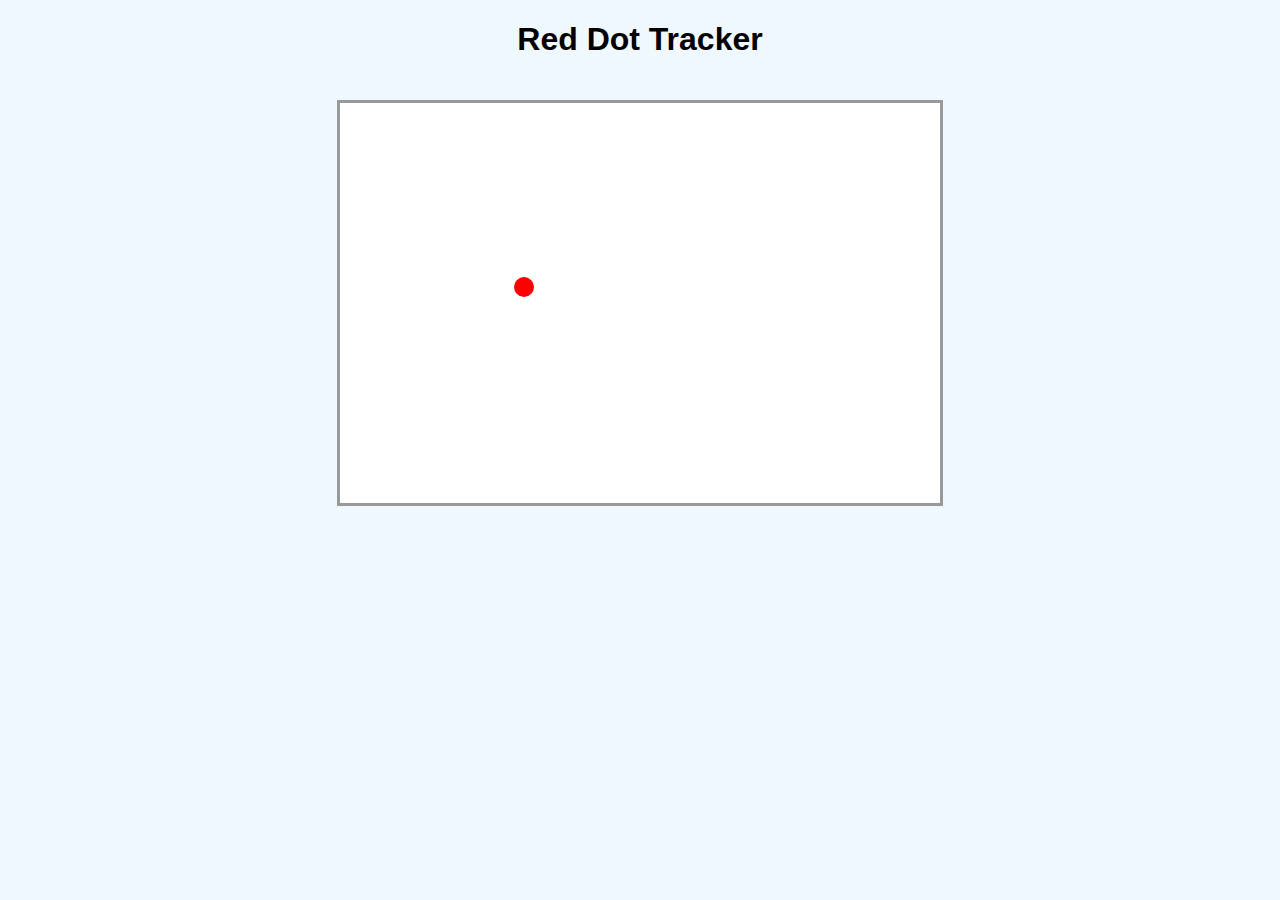
<file: index.html>
<!DOCTYPE html>
<html lang="en">
<head>
  <meta charset="UTF-8" />
  <meta name="viewport" content="width=device-width, initial-scale=1.0" />
  <title>SeeBuddy - Red Dot Tracker</title>
  <link rel="stylesheet" href="style.css" />
</head>
<body>
  <h1>Red Dot Tracker</h1>
  <canvas id="gameCanvas" width="600" height="400"></canvas>
  <script src="script.js"></script>
</body>
</html>
</file>
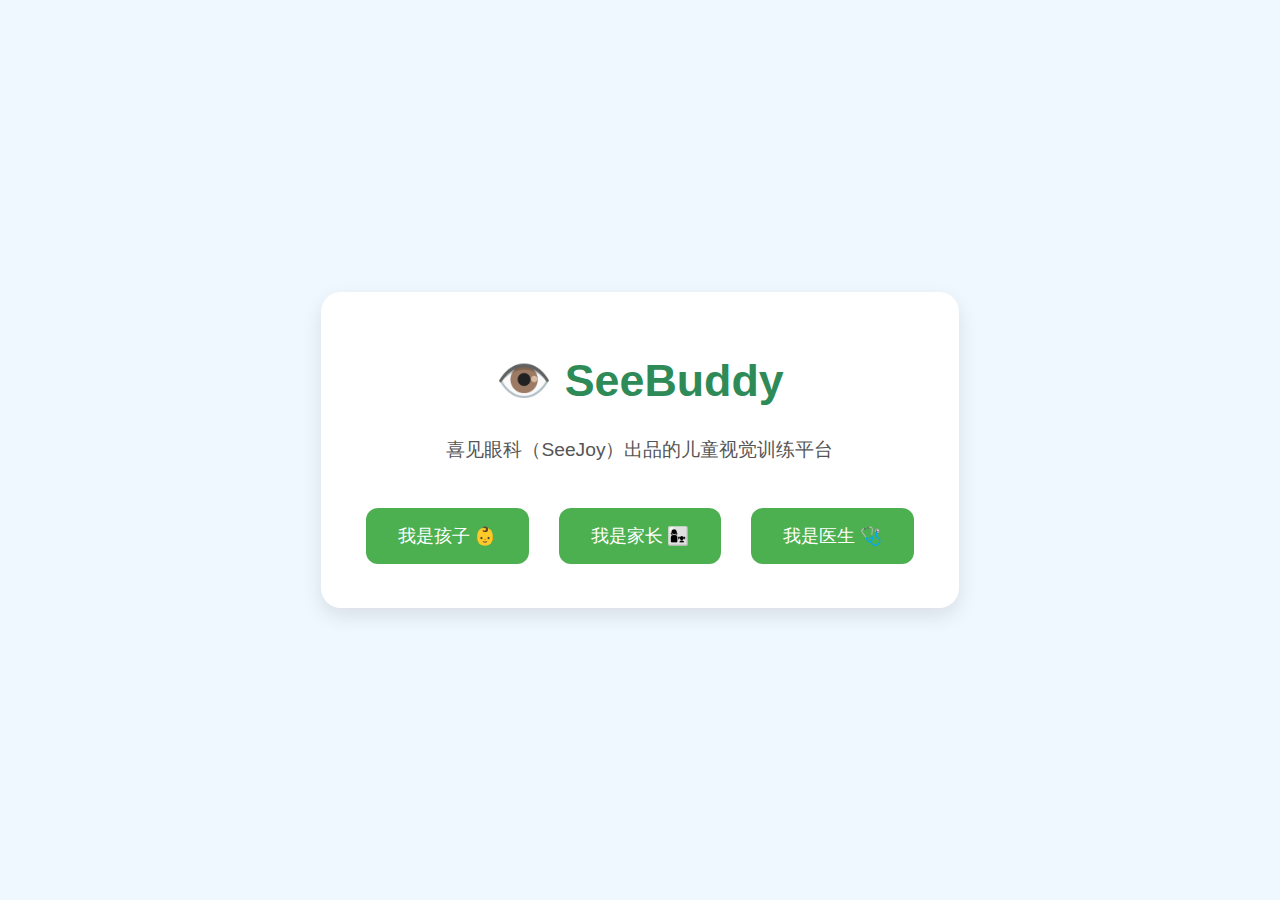
<file: public/index.html>
<!DOCTYPE html>
<html lang="zh">
<head>
  <meta charset="UTF-8" />
  <meta name="viewport" content="width=device-width, initial-scale=1.0"/>
  <title>SeeBuddy | 喜见眼科出品</title>
  <link rel="stylesheet" href="style.css" />
</head>
<body>
  <div class="container">
    <h1 class="title">👁️ SeeBuddy</h1>
    <p class="subtitle">喜见眼科（SeeJoy）出品的儿童视觉训练平台</p>

    <div class="role-buttons">
      <a href="kids.html" class="btn">我是孩子 👶</a>
      <a href="parent.html" class="btn">我是家长 👩‍👧</a>
      <a href="doctor.html" class="btn">我是医生 🩺</a>
    </div>
  </div>
</body>
</html>
</file>
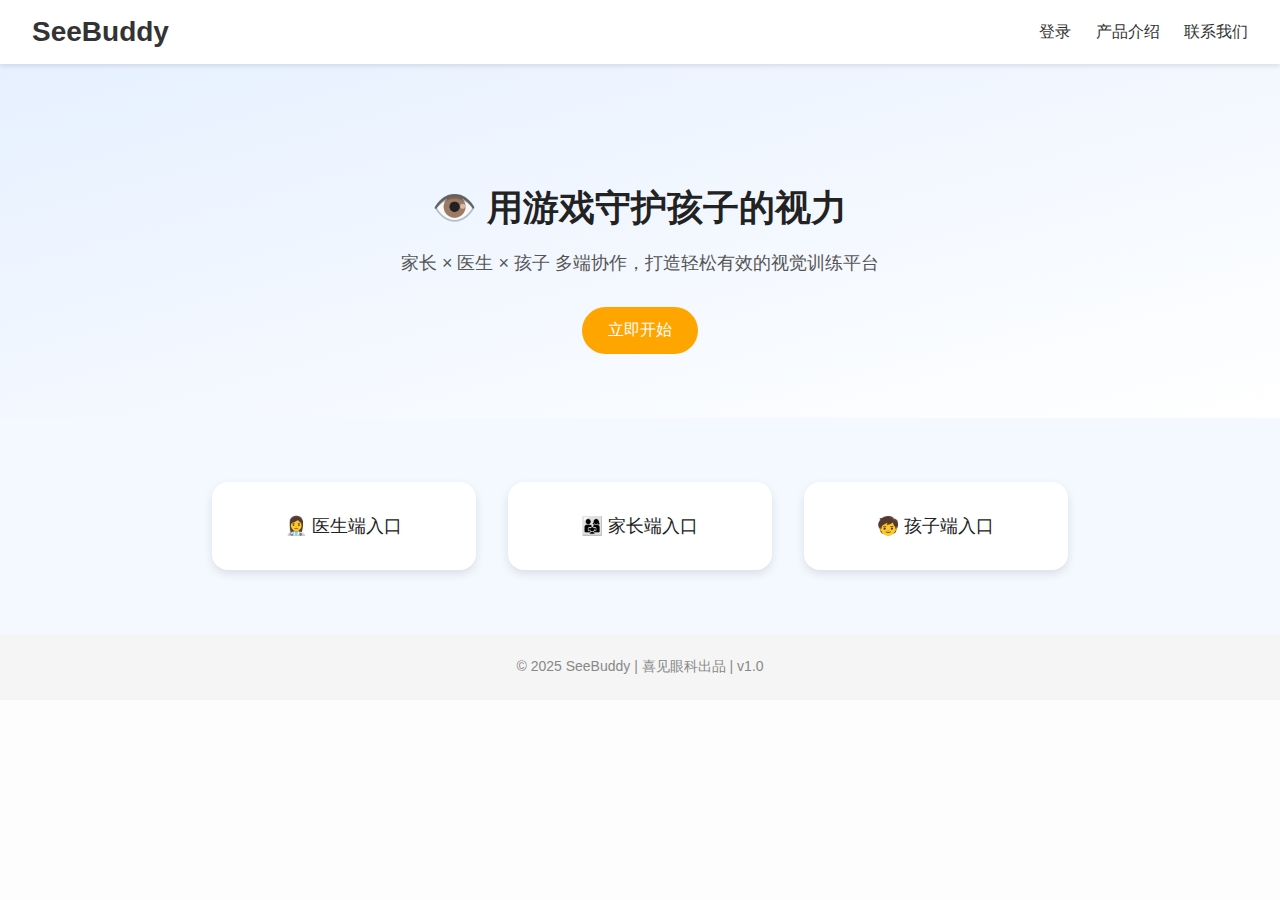
<file: public/landing/index.html>
<!DOCTYPE html>
<html lang="zh">
<head>
  <meta charset="UTF-8" />
  <meta name="viewport" content="width=device-width, initial-scale=1.0" />
  <title>SeeBuddy | 喜见眼科</title>
  <link rel="stylesheet" href="style.css" />
</head>
<body>
  <header class="navbar">
    <div class="logo">SeeBuddy</div>
    <nav class="nav-links">
      <a href="#login">登录</a>
      <a href="#intro">产品介绍</a>
      <a href="#contact">联系我们</a>
    </nav>
  </header>

  <section class="hero">
    <h1>👁️ 用游戏守护孩子的视力</h1>
    <p>家长 × 医生 × 孩子 多端协作，打造轻松有效的视觉训练平台</p>
    <a href="#roles" class="cta-button">立即开始</a>
  </section>

  <section id="roles" class="role-section">
    <div class="role-card">👩‍⚕️ 医生端入口</div>
    <div class="role-card">👨‍👩‍👧 家长端入口</div>
    <div class="role-card">🧒 孩子端入口</div>
  </section>

  <footer class="footer">
    © 2025 SeeBuddy | 喜见眼科出品 | v1.0
  </footer>

  <script src="script.js"></script>
</body>
</html>
</file>
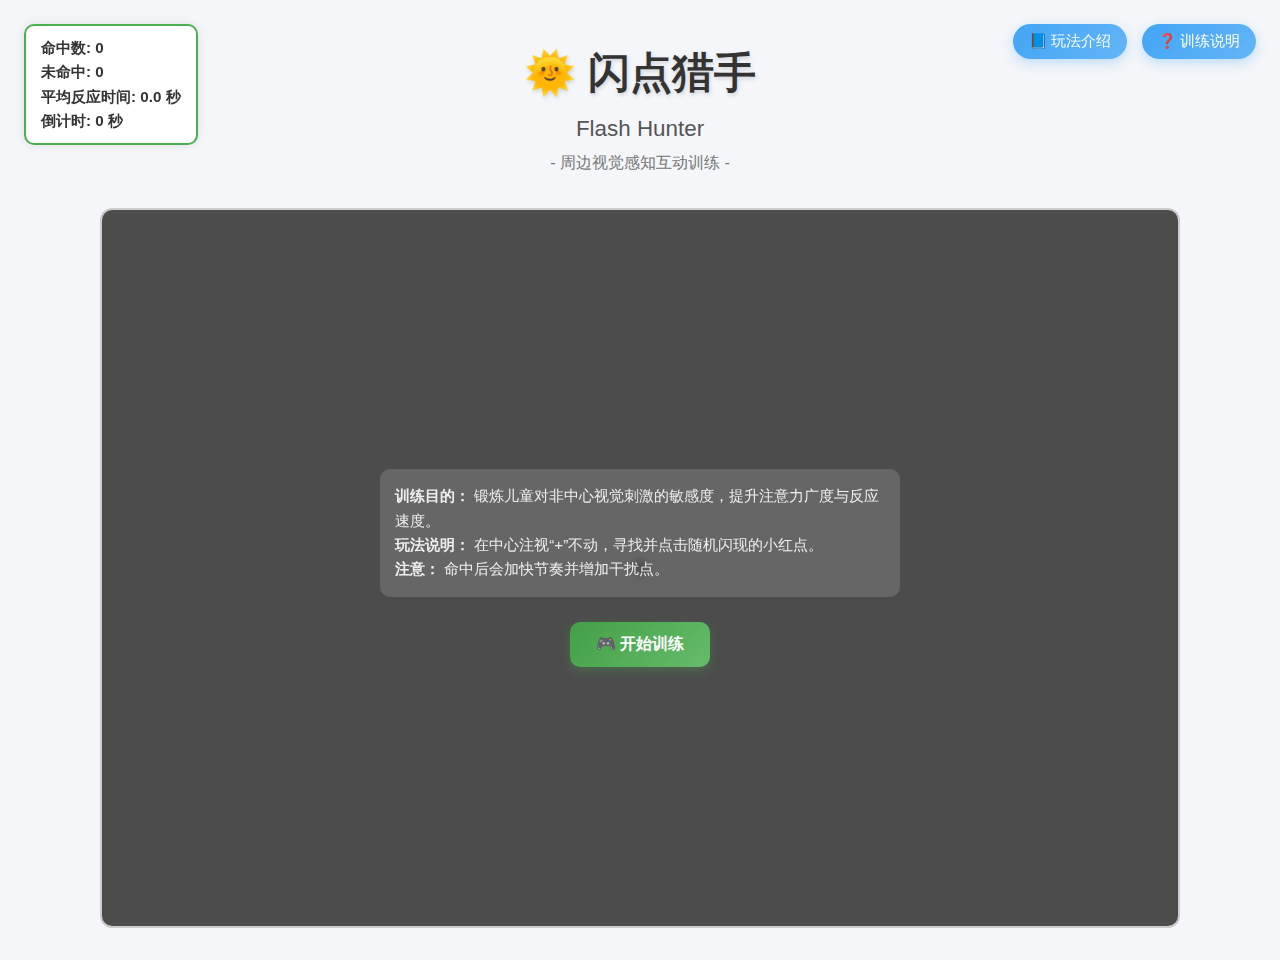
<file: public/games/flash-hunter/index.html>
<!DOCTYPE html>
<html lang="zh">
<head>
  <meta charset="UTF-8">
  <meta name="viewport" content="width=device-width, initial-scale=1.0">
  <title>Flash Hunter | 周边视觉感知训练</title>
  <link rel="stylesheet" href="style.css">
</head>
<body>

  <!-- 🔘 训练说明弹窗按钮 -->
  <div class="info-buttons">
  <button class="info-toggle" id="guide-toggle">📘 玩法介绍</button>
  <button class="info-toggle" id="info-toggle">❓ 训练说明</button>
</div>

  <!-- 📖 弹出式说明 -->
  <section class="modal hidden" id="guide-box">
    <div class="modal-content">
    <h2>📘 游戏玩法介绍</h2>
    <ul>
      <li>🔍 注视中央「+」，等待小红点在任意角落出现。</li>
      <li>⏱ 限定时间内快速点击红点。</li>
      <li>🚨 红点颜色每轮变化，干扰点颜色相同。</li>
      <li>🎯 命中后节奏加快，干扰点数量上升。</li>
      <li>📊 训练结束后可查看准确率与历史记录。</li>
    </ul>
    <button class="close-button" id="close-guide">关闭</button>
  </div>
</section>


<section class="modal hidden" id="info-box">
    <div class="modal-content">
      <h2>🔴 红点追踪器的训练目的</h2>
        <p>本训练系统基于眼科视觉康复与神经行为学原理开发，旨在通过游戏化形式系统性提升儿童的核心视觉与执行功能：</p>
        <ul>
        <li>👁️ <strong>眼球追踪：</strong> 系统锻炼眼球的平滑追踪能力，提升对移动视觉目标的持续锁定与跟随精度</li>
        <li>⚡ <strong>视觉反应速度：</strong> 优化视觉感知—判断—动作的神经通路，提高视觉刺激的快速识别与响应效率</li>
        <li>🎯 <strong>手眼协调：</strong> 增强视觉输入与手部动作之间的同步性与准确性，改善基于视觉导向的精细操作能力</li>
        <li>🧠 <strong>注意力调控：</strong> 通过时限与目标驱动的点击任务，提升持续注意力与对视觉干扰的抑制能力</li>
        </ul>
        <p>大量研究表明，此类视觉认知训练可有效辅助儿童改善注意力缺陷、感统失调、多动冲动行为及相关学习障碍。</p>
        <p><strong>所有训练数据可同步至医生管理系统，支持行为趋势评估与个性化训练方案制定，助力实现科学、循证的视功能干预。</strong></p>

      <button class="close-button" id="close-info">关闭</button>
    </div>
  </section>

  <!-- 🧠 标题区 -->
<header class="main-header">
  <h1 class="main-title-cn">🌞 闪点猎手</h1>
  <h2 class="main-title-en">Flash Hunter</h2>
  <p class="subtitle">- 周边视觉感知互动训练 -</p>
</header>


  <!-- 📊 分数显示 -->
  <aside id="score-panel" class="score-panel">
    <p>命中数: <span id="hit-count">0</span></p>
    <p>未命中: <span id="miss-count">0</span></p>
    <p>平均反应时间: <span id="reaction-time">0.0</span> 秒</p>
    <p>倒计时: <span id="countdown">0</span> 秒</p>
  </aside>

  <!-- 🎮 游戏主体区 -->
  <main class="game-container">
    <div class="fixation-cross">+</div>
    <div id="target-dot" class="dot flashing hidden"></div>
    <div id="distractors"></div>
    

    <!-- 🎬 开始界面 -->
    <section id="start-screen" class="start-screen">
      <div class="intro-panel">
        <p><strong>训练目的：</strong> 锻炼儿童对非中心视觉刺激的敏感度，提升注意力广度与反应速度。</p>
        <p><strong>玩法说明：</strong> 在中心注视“+”不动，寻找并点击随机闪现的小红点。</p>
        <p><strong>注意：</strong> 命中后会加快节奏并增加干扰点。</p>
      </div>
      <button id="start-button">🎮 开始训练</button>
      


    </section>
  </main>

  <!-- 📋 训练结束界面 -->
  <section id="end-screen" class="end-screen hidden">
  <div class="end-summary">
    <h2>✅ 训练完成！</h2>
    <p>命中数: <span id="final-hit">0</span></p>
    <p>未命中: <span id="final-miss">0</span></p>
    <p>每局平均反应时间: <span id="final-reaction">0.0</span> 秒</p>
    <p>正确率: <span id="final-accuracy">0%</span></p>
    
   <div class="button-group">
  <button id="restart-button" class="cta-button green">🔁 重新训练</button>
  <button id="export-button" class="cta-button blue">📩 导出记录</button>
</div>



    

    

   <div class="history">
  <h3>训练记录</h3>
  <div class="history-averages">
    <p class="history-average">📊 平均正确率（历史记录）：<span id="average-accuracy">--%</span></p>
    <p class="history-average">⏱ 平均反应时间（历史记录）：<span id="average-reaction">-- 秒</span></p>
  </div>
  <table id="training-log-table">
  <thead>
    <tr>
      <th>日期</th>
      <th>得分</th>
      <th>正确率</th>
      <th>平均反应时间</th>
    </tr>
  </thead>
  <tbody id="training-log"></tbody>
</table>

</div>

</section>

<div id="countdown-overlay" class="countdown-overlay hidden"></div>
  <!-- ⌨️ JS -->
  <script src="script.js"></script>
</body>
</html>
</file>
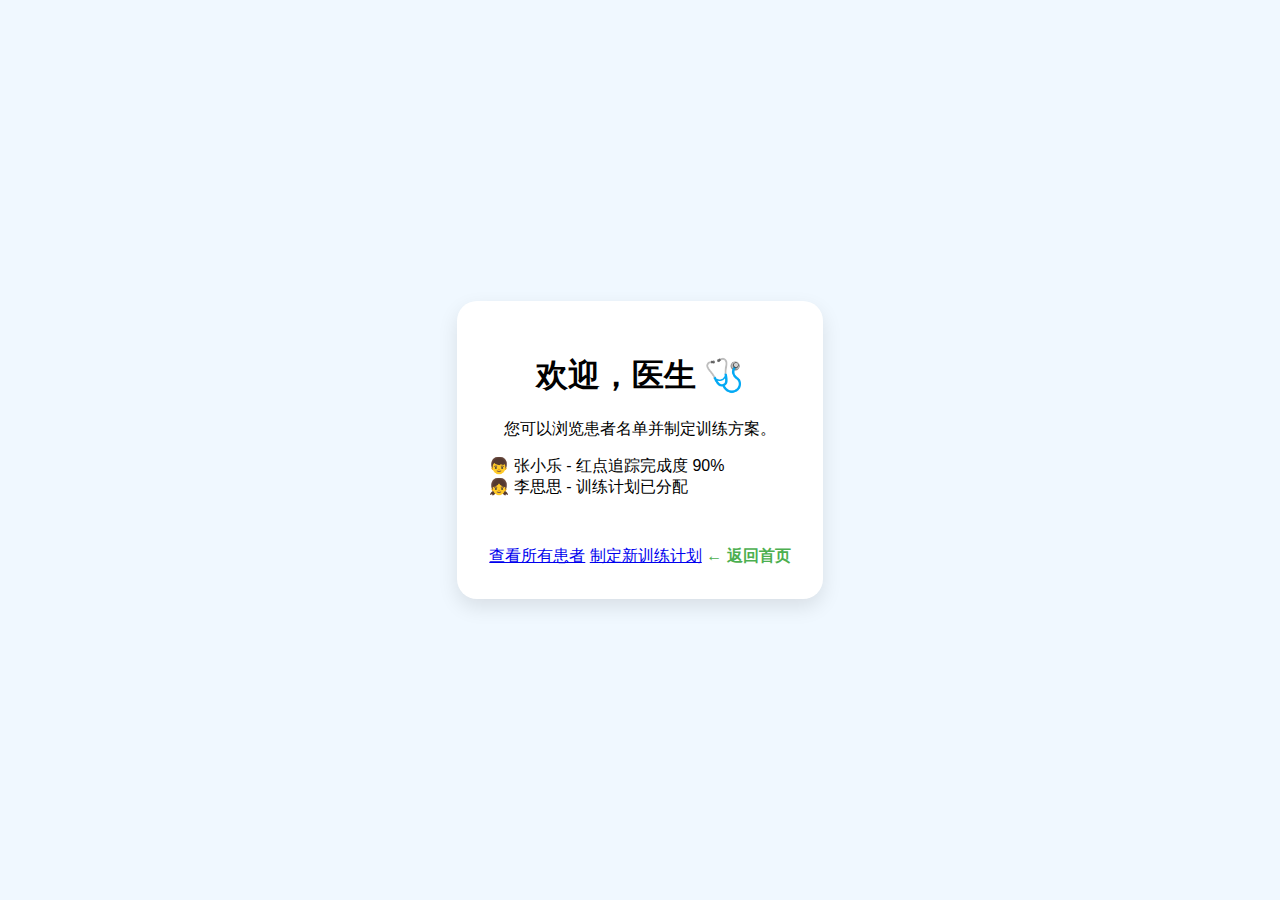
<file: public/doctor.html>
<!DOCTYPE html>
<html lang="zh">
<head>
  <meta charset="UTF-8" />
  <meta name="viewport" content="width=device-width, initial-scale=1.0"/>
  <title>SeeBuddy | 医生端</title>
  <link rel="stylesheet" href="style.css" />
</head>
<body>
  <div class="container">
    <h1>欢迎，医生 🩺</h1>
    <p>您可以浏览患者名单并制定训练方案。</p>

    <ul class="info-list">
      <li>👦 张小乐 - 红点追踪完成度 90%</li>
      <li>👧 李思思 - 训练计划已分配</li>
    </ul>

    <a href="#" class="btn">查看所有患者</a>
    <a href="#" class="btn">制定新训练计划</a>

    <a href="index.html" class="back-link">← 返回首页</a>
  </div>
</body>
</html>
</file>
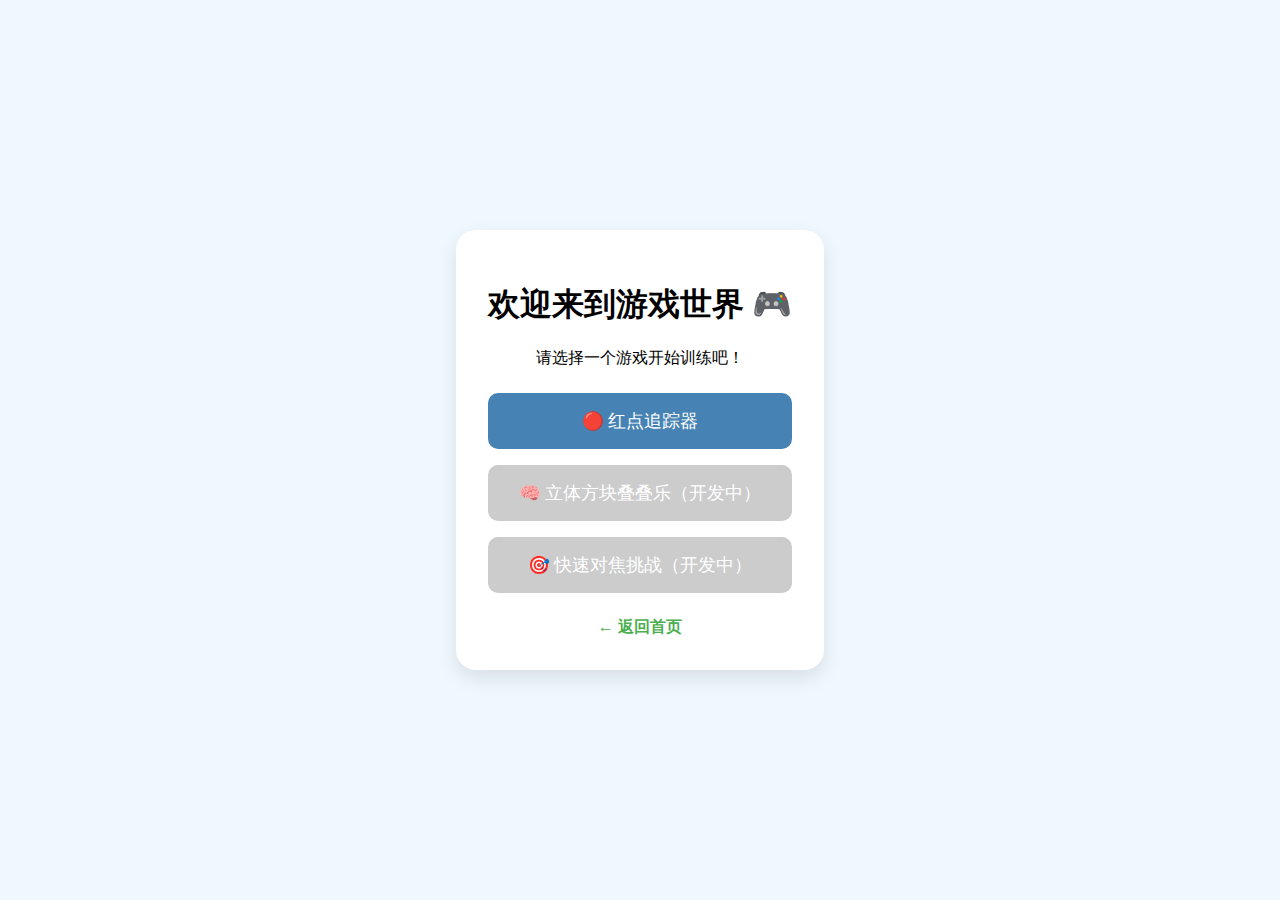
<file: public/kids.html>
<!DOCTYPE html>
<html lang="zh">
<head>
  <meta charset="UTF-8" />
  <meta name="viewport" content="width=device-width, initial-scale=1.0"/>
  <title>SeeBuddy | 孩子端</title>
  <link rel="stylesheet" href="style.css" />
</head>
<body>
  <div class="container">
    <h1>欢迎来到游戏世界 🎮</h1>
    <p>请选择一个游戏开始训练吧！</p>

    <div class="game-list">
      <a href="games/red-dot/index.html" class="game-btn">🔴 红点追踪器</a>
      <a href="#" class="game-btn disabled">🧠 立体方块叠叠乐（开发中）</a>
      <a href="#" class="game-btn disabled">🎯 快速对焦挑战（开发中）</a>
    </div>

    <a href="index.html" class="back-link">← 返回首页</a>
  </div>
</body>
</html>
</file>
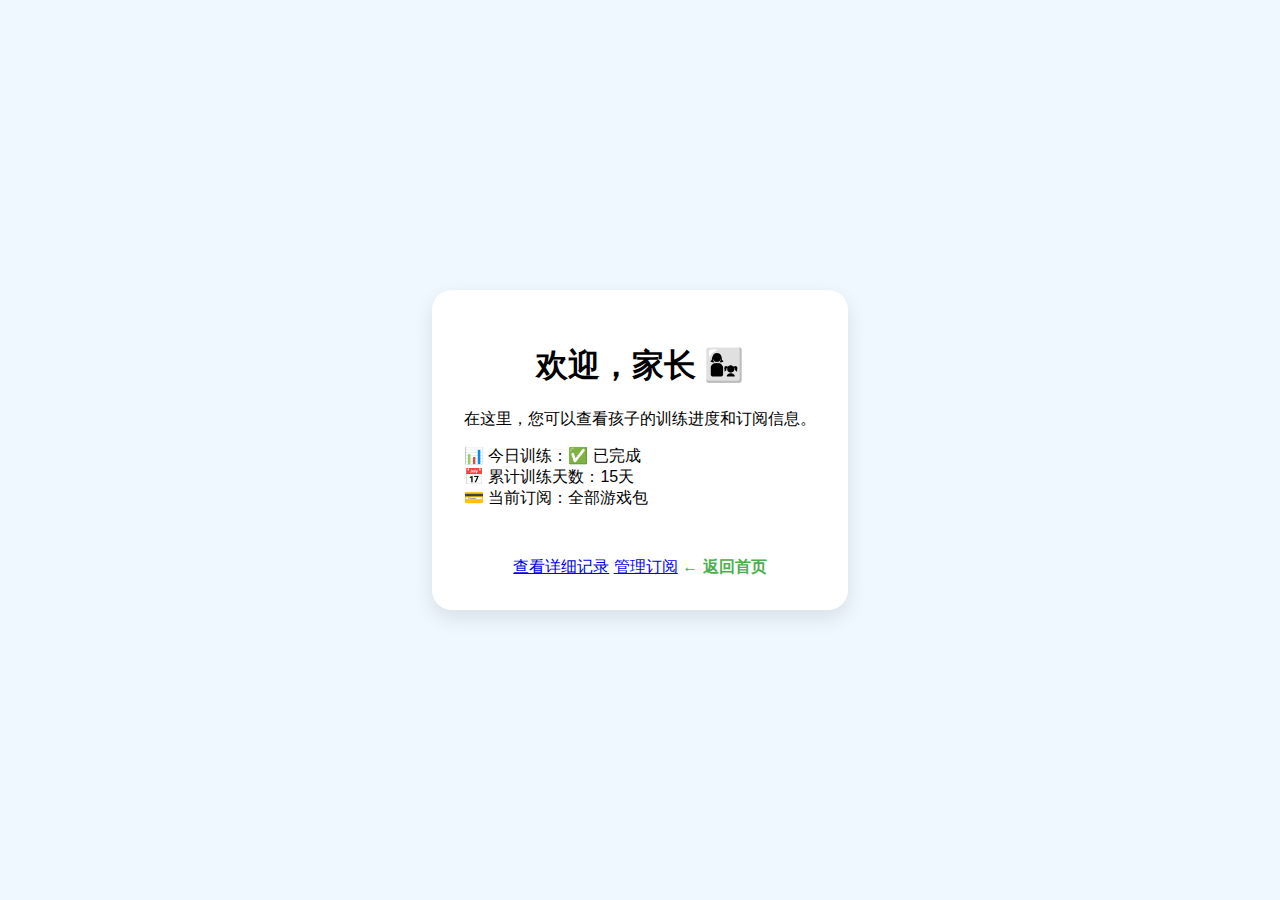
<file: public/parent.html>
<!DOCTYPE html>
<html lang="zh">
<head>
  <meta charset="UTF-8" />
  <meta name="viewport" content="width=device-width, initial-scale=1.0"/>
  <title>SeeBuddy | 家长端</title>
  <link rel="stylesheet" href="style.css" />
</head>
<body>
  <div class="container">
    <h1>欢迎，家长 👩‍👧</h1>
    <p>在这里，您可以查看孩子的训练进度和订阅信息。</p>

    <ul class="info-list">
      <li>📊 今日训练：✅ 已完成</li>
      <li>📅 累计训练天数：15天</li>
      <li>💳 当前订阅：全部游戏包</li>
    </ul>

    <a href="#" class="btn">查看详细记录</a>
    <a href="#" class="btn">管理订阅</a>

    <a href="index.html" class="back-link">← 返回首页</a>
  </div>
</body>
</html>
</file>
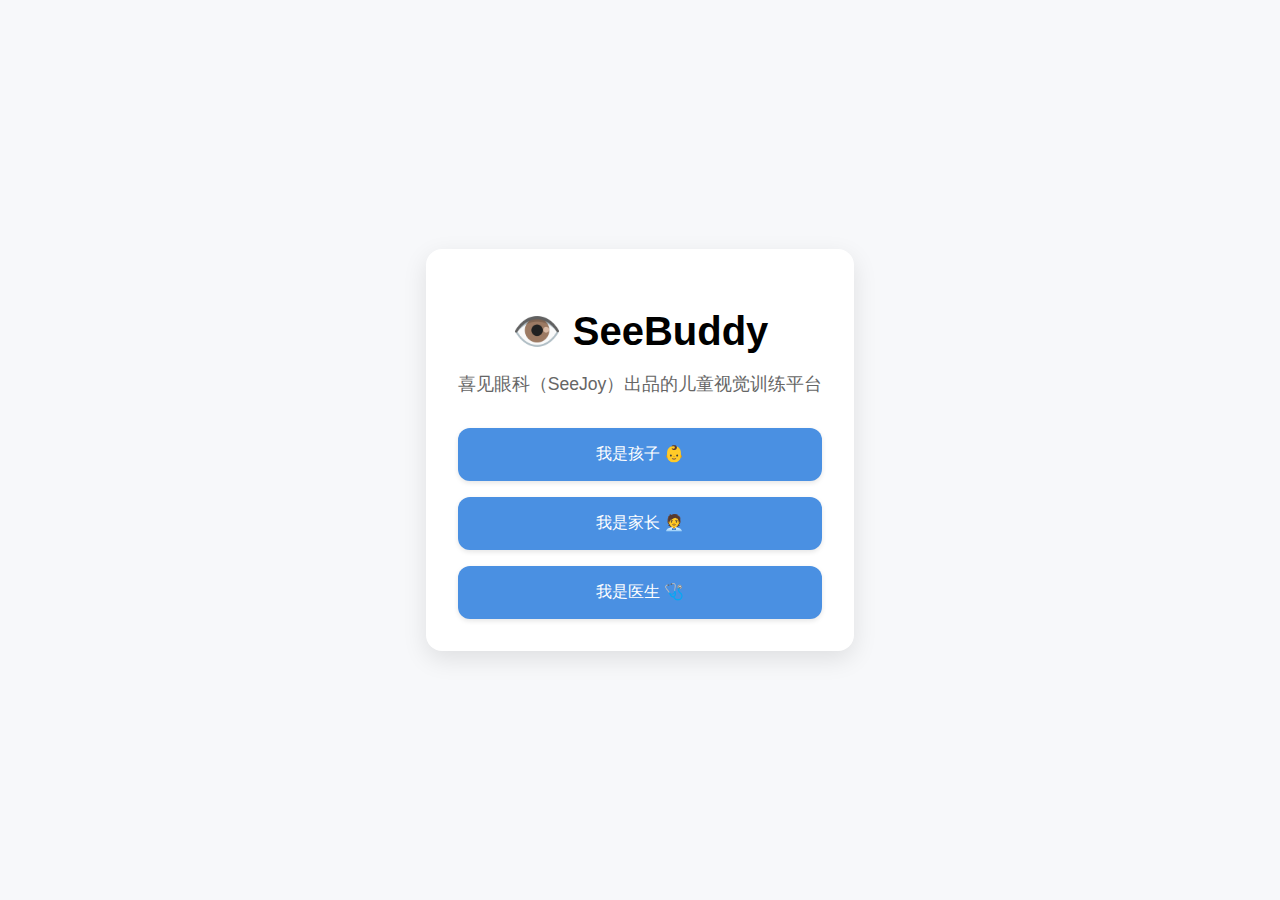
<file: public/dashboard/login/overall-login/login.html>
<!DOCTYPE html>
<html lang="zh">
<head>
  <meta charset="UTF-8">
  <meta name="viewport" content="width=device-width, initial-scale=1.0">
  <title>SeeBuddy 登录入口</title>
  <link rel="stylesheet" href="login.css">
  <style>
    body {
      font-family: -apple-system, BlinkMacSystemFont, "Segoe UI", Roboto, Helvetica, Arial, sans-serif;
      background: #f7f8fa;
      display: flex;
      justify-content: center;
      align-items: center;
      height: 100vh;
      margin: 0;
    }
    .container {
      text-align: center;
    }
    h1 {
      font-size: 2.5rem;
      margin-bottom: 0.3rem;
    }
    .subtitle {
      font-size: 1.1rem;
      color: #555;
      margin-bottom: 2rem;
    }
    .role-buttons {
      display: flex;
      justify-content: center;
      gap: 1rem;
      flex-wrap: wrap;
    }
    .btn {
      display: inline-block;
      padding: 1rem 1.5rem;
      font-size: 1rem;
      border: none;
      border-radius: 12px;
      text-decoration: none;
      color: white;
      background: #4a90e2;
      box-shadow: 0 2px 5px rgba(0,0,0,0.1);
      transition: all 0.2s ease-in-out;
    }
    .btn:hover {
      background: #3a7bd5;
      transform: translateY(-2px);
    }
  </style>
</head>
<body>
  <div class="container">
    <h1>👁️ SeeBuddy</h1>
    <p class="subtitle">喜见眼科（SeeJoy）出品的儿童视觉训练平台</p>

    <div class="role-buttons">
      <a href="../kid-login.html" class="btn">我是孩子 👶</a>
      <a href="../parent-login.html" class="btn">我是家长 🧑‍💼</a>
      <a href="../doctor-login.html" class="btn">我是医生 🩺</a>

    </div>
  </div>
  <script src="login.js"></script>
</body>
</html>
</file>
<file: style.css>
body {
  text-align: center;
  font-family: 'Segoe UI', sans-serif;
  background-color: #f0f8ff;
}

canvas {
  border: 3px solid #999;
  background-color: #fff;
  margin-top: 20px;
}
</file>
<file: public/style.css>
body {
  font-family: 'Segoe UI', sans-serif;
  background: #f0f8ff;
  display: flex;
  justify-content: center;
  align-items: center;
  height: 100vh;
  margin: 0;
}

.container {
  text-align: center;
  padding: 2rem;
  border-radius: 20px;
  background-color: #ffffff;
  box-shadow: 0 8px 20px rgba(0, 0, 0, 0.1);
}

.title {
  font-size: 2.8rem;
  color: #2e8b57;
}

.subtitle {
  font-size: 1.2rem;
  margin-bottom: 2rem;
  color: #555;
}

.role-buttons .btn {
  display: inline-block;
  margin: 0.8rem;
  padding: 1rem 2rem;
  font-size: 1.1rem;
  text-decoration: none;
  background-color: #4caf50;
  color: white;
  border-radius: 12px;
  transition: background-color 0.3s;
}

.role-buttons .btn:hover {
  background-color: #45a049;
}

/*附加样式*/
.game-list {
  display: flex;
  flex-direction: column;
  gap: 1rem;
  margin-top: 1.5rem;
}

.game-btn {
  background-color: #4682b4;
  color: white;
  padding: 1rem;
  text-decoration: none;
  border-radius: 10px;
  font-size: 1.1rem;
  transition: background-color 0.3s;
}

.game-btn:hover {
  background-color: #5a9bd4;
}

.game-btn.disabled {
  background-color: #ccc;
  cursor: not-allowed;
}

.info-list {
  list-style: none;
  padding: 0;
  margin-bottom: 1.5rem;
  text-align: left;
}

.back-link {
  display: inline-block;
  margin-top: 1.5rem;
  text-decoration: none;
  color: #4caf50;
  font-weight: bold;
}
</file>
<file: public/landing/style.css>
/* style.css */

body {
  margin: 0;
  font-family: "Arial", sans-serif;
  background-color: #fdfdfd;
  color: #222;
}

/* 顶部导航栏 */
.navbar {
  display: flex;
  justify-content: space-between;
  align-items: center;
  padding: 1rem 2rem;
  background-color: #ffffff;
  box-shadow: 0 2px 5px rgba(0, 0, 0, 0.1);
  position: sticky;
  top: 0;
  z-index: 999;
}

.logo {
  font-size: 28px;
  font-weight: bold;
  color: #333;
}

.nav-links a {
  margin-left: 20px;
  text-decoration: none;
  font-size: 16px;
  color: #333;
  transition: color 0.3s;
}

.nav-links a:hover {
  color: #ff6600;
}

/* Hero 宣传区 */
.hero {
  text-align: center;
  padding: 6rem 2rem 4rem;
  background: linear-gradient(to bottom right, #e6f0ff, #ffffff);
}

.hero h1 {
  font-size: 36px;
  margin-bottom: 1rem;
}

.hero p {
  font-size: 18px;
  color: #555;
  margin-bottom: 2rem;
}

.cta-button {
  display: inline-block;
  background-color: #ffa500;
  color: white;
  padding: 0.8rem 1.6rem;
  font-size: 16px;
  border-radius: 30px;
  text-decoration: none;
  transition: background-color 0.3s, transform 0.2s;
}

.cta-button:hover {
  background-color: #ff8800;
  transform: scale(1.05);
}

/* 三角色入口卡片 */
.role-section {
  display: flex;
  justify-content: center;
  gap: 2rem;
  padding: 4rem 2rem;
  background-color: #f4f9ff;
  flex-wrap: wrap;
}

.role-card {
  background-color: #ffffff;
  border-radius: 16px;
  padding: 2rem;
  width: 200px;
  text-align: center;
  box-shadow: 0 4px 10px rgba(0, 0, 0, 0.1);
  font-size: 18px;
  cursor: pointer;
  transition: transform 0.2s, background-color 0.3s;
}

.role-card:hover {
  transform: translateY(-5px);
  background-color: #fffaf0;
}

/* 页脚 */
.footer {
  text-align: center;
  padding: 1.5rem 1rem;
  font-size: 14px;
  color: #888;
  background-color: #f5f5f5;
}
</file>
<file: public/games/flash-hunter/style.css>
/* ====================
   Flash Hunter 结构化 CSS
   ==================== */

* {
  box-sizing: border-box;
  margin: 0;
  padding: 0;
}

body {
  background-color: #f4f6f9;
  font-family: 'Segoe UI', sans-serif;
  line-height: 1.6;
  color: #333;
}

/* ========== 按钮样式 ========== */
button {
  font-size: 0.95rem;
  padding: 10px 22px;
  border: none;
  border-radius: 10px;
  background: linear-gradient(135deg, #2196f3, #42a5f5);
  color: #fff;
  cursor: pointer;
  transition: all 0.3s ease;
  box-shadow: 0 4px 12px rgba(33, 150, 243, 0.3);
}

button:hover {
  transform: scale(1.05);
  box-shadow: 0 6px 18px rgba(33, 150, 243, 0.5);
}

button:active {
  transform: scale(0.97);
  box-shadow: 0 3px 10px rgba(33, 150, 243, 0.2);
}



.button-group {
  display: flex;
  justify-content: center;
  gap: 18px;
  margin-top: 1.2rem;
}


/* ========== 顶部信息按钮 ========== */
.info-buttons {
  position: fixed;
  top: 24px;
  right: 24px;
  display: flex;
  gap: 15px;
  z-index: 300;
}

.info-toggle {
  background: linear-gradient(135deg, #42a5f5, #64b5f6);
  padding: 8px 16px;
  border-radius: 24px;
  color: white;
  font-size: 0.92rem;
  font-weight: 500;
  border: none;
  cursor: pointer;
  transition: all 0.3s ease;
  box-shadow: 0 4px 12px rgba(66, 165, 245, 0.3);
}

.info-toggle:hover {
  transform: scale(1.05);
  box-shadow: 0 6px 18px rgba(66, 165, 245, 0.5);
}

.info-toggle:active {
  background: linear-gradient(135deg, #1976d2, #2196f3);
  transform: scale(0.97);
  box-shadow: 0 3px 10px rgba(25, 118, 210, 0.3);
}


/* ========== 弹窗 ========== */
.modal {
  position: fixed;
  top: 0; left: 0;
  width: 100%; height: 100%;
  background-color: rgba(0, 0, 0, 0.7);
  display: flex;
  justify-content: center;
  align-items: center;
  z-index: 999;
}

/* ========= 弹窗淡入淡出动画 ========= */
.modal.fadeout {
  animation: fadeOut 0.4s ease forwards;
}

@keyframes fadeOut {
  from { opacity: 1; }
  to { opacity: 0; }
}


.modal-content {
  background: white;
  padding: 2rem;
  border-radius: 16px;
  max-width: 640px;
  box-shadow: 0 10px 20px rgba(0, 0, 0, 0.3);
  color: #222;
  font-size: 1rem;
}

.modal-content h2 {
  color: #c62828;
  margin-bottom: 1rem;
}

.modal-content ul {
  padding-left: 1.2rem;
  margin-bottom: 1rem;
}

.modal-content li {
  margin-bottom: 0.6rem;
}

.close-button {
  margin-top: 1.5rem;
  margin-top: 1.5rem; /* 或根据需要调整为 2rem 等 */
  background: linear-gradient(135deg, #ef5350, #e53935);
}

.close-button:hover {
  background: linear-gradient(135deg, #e53935, #d32f2f);
  transform: scale(1.05);
  box-shadow: 0 6px 18px rgba(229, 57, 53, 0.5);
}

.close-button:active {
  transform: scale(0.97);
  box-shadow: 0 3px 10px rgba(229, 57, 53, 0.2);
}


/* ========== 顶部标题 ========== */
.main-header {
  text-align: center;
  margin-top: 40px;
  color: #333;
}

.main-title-cn {
  text-shadow: 1px 2px 4px rgba(0, 0, 0, 0.15);
  font-size: 2.6rem;
  margin-bottom: 0.3rem;
  font-weight: 700;
  animation: glow 2s ease-in-out infinite;
}

.main-title-en {
  font-size: 1.4rem;
  color: #555;
  margin-bottom: 0.2rem;
  font-weight: 500;
}

.subtitle {
  font-size: 1rem;
  color: #777;
}


/* ========== 分数板 ========== */
.score-panel {
  position: fixed;
  top: 24px;
  left: 24px;
  background: #fff;
  border: 2px solid #4caf50;
  padding: 10px 15px;
  border-radius: 10px;
  box-shadow: 0 0 10px rgba(0,0,0,0.1);
  z-index: 100;
  font-weight: bold;
  font-size: 0.95rem;
}

/* ========== 游戏容器 ========== */
.game-container {
  position: relative;
  width: 90vw;
  height: 80vh;
  max-width: 1080px;
  margin: 2rem auto;
  background: #fff;
  border-radius: 12px;
  border: 2px solid #ccc;
  overflow: hidden;
}

.fixation-cross {
  position: absolute;
  top: 50%;
  left: 50%;
  transform: translate(-50%, -50%);
  font-size: 36px;
  color: #333;
  z-index: 2;
}

.dot {
  position: absolute;
  width: 20px;
  height: 20px;
  border-radius: 50%;
  cursor: pointer;
}

#target-dot {
  z-index: 3;
}

#target-dot::after {
  content: '';
  position: absolute;
  top: -8px;
  left: -8px;
  width: 36px;
  height: 36px;
  border-radius: 50%;
  border: 2px dashed var(--glow-color, rgba(255, 0, 0, 0.3));
  animation: pulse 1s infinite;
}

@keyframes glow {
  0% { text-shadow: 0 0 5px #ff6; }
  50% { text-shadow: 0 0 15px #ffa; }
  100% { text-shadow: 0 0 5px #ff6; }
}

@keyframes pulse {
  0% { transform: scale(1); opacity: 1; }
  100% { transform: scale(1.5); opacity: 0; }
}

.flashing {
  animation: flash 1s infinite;
}

@keyframes flash {
  0%, 100% { opacity: 1; }
  50% { opacity: 0.2; }
}

.distractor {
  opacity: 0.4;
  pointer-events: none;
}

/* ========== 开始界面 ========== */
.start-screen {
  position: absolute;
  width: 100%;
  height: 100%;
  background-color: rgba(0, 0, 0, 0.7);
  display: flex;
  flex-direction: column;
  justify-content: center;
  align-items: center;
  color: white;
  z-index: 10;
  padding: 2rem;
  text-align: center;
}

.intro-panel {
  background-color: rgba(255, 255, 255, 0.15);
  padding: 15px;
  border-radius: 10px;
  width: 90%;
  max-width: 520px;
  font-size: 0.95rem;
  line-height: 1.6;
  text-align: left;
  backdrop-filter: blur(4px);
  color: #eee;
  margin-bottom: 25px;
}

/* ========== 训练完成弹窗 ========== */
.end-screen {
  position: fixed;
  inset: 0;
  background-color: rgba(0, 0, 0, 0.75);
  display: flex;
  justify-content: center;
  align-items: center;
  z-index: 999;
}

.end-summary {
  background: white;
  padding: 2rem 2.2rem;
  border-radius: 12px;
  box-shadow: 0 0 10px rgba(0,0,0,0.2);
  text-align: center;
  max-width: 600px;
}

/* ========== 通用隐藏类 ========== */
.hidden {
  display: none !important;
}

#start-button {
  font-size: 1rem;
  padding: 12px 26px;
  border: none;
  border-radius: 10px;
  background: linear-gradient(135deg, #43a047, #66bb6a);
  color: #fff;
  font-weight: 600;
  cursor: pointer;
  transition: all 0.3s ease;
  box-shadow: 0 4px 12px rgba(76, 175, 80, 0.3);
}

#start-button:hover {
  transform: scale(1.05);
  box-shadow: 0 6px 18px rgba(76, 175, 80, 0.5);
}

#start-button:active {
  transform: scale(0.97);
  box-shadow: 0 3px 10px rgba(76, 175, 80, 0.2);
}



.countdown-overlay {
  position: fixed;
  top: 40%;
  left: 50%;
  transform: translate(-50%, -50%);
  font-size: 3rem;
  font-weight: bold;
  color: white;
  background: rgba(0, 0, 0, 0.7);
  padding: 1rem 2rem;
  border-radius: 12px;
  z-index: 9999;
  pointer-events: none;
}
.hidden {
  display: none !important;
}

.history-average {
  text-align: center;
  font-weight: bold;
  color: #2e7d32;
  margin: 0.8rem 0 1rem;
  font-size: 0.95rem;
  margin-bottom: 0.6rem;
}

.history h3 {
  text-align: center;
  font-size: 1.1rem;
  margin-bottom: 0.6rem;
}


#training-log li {
  font-size: 0.92rem;
  color: #444;
  margin: 4px 0;
  line-height: 1.5;
  padding-left: 1.2em;
  position: relative;
}

#training-log li::before {
  content: '🗓️';
  position: absolute;
  left: 0;
}
#training-log li:has(📅)::before {
  content: '';
}

.history {
  background: #f9f9f9;
  padding: 1rem 1.2rem;
  margin-top: 1rem;
  border-radius: 10px;
  box-shadow: inset 0 2px 6px rgba(0, 0, 0, 0.1),
              0 6px 16px rgba(0, 0, 0, 0.08);
  max-height: 280px;
  overflow-y: auto;
   border: 1px solid #ddd;
  transition: box-shadow 0.3s ease;
}

.history:hover {
  box-shadow: inset 0 2px 8px rgba(0, 0, 0, 0.15),
              0 8px 20px rgba(0, 0, 0, 0.1);
}

.history-averages {
  margin-bottom: 0.6rem;
  background: #fff;
  padding: 0.5rem;
  border-radius: 6px;
}

#training-log-table {
  width: 100%;
  border-collapse: collapse;
  margin-top: 1rem;
  font-size: 0.9rem;
}

#training-log-table th,
#training-log-table td {
  padding: 8px 10px;
  border: 1px solid #ddd;
  text-align: center;
}

#training-log-table thead {
  background-color: #f1f1f1;
  font-weight: bold;
}


#export-button:hover {
  background: linear-gradient(135deg, #0097a7, #00bcd4);
  box-shadow: 0 6px 18px rgba(0, 172, 193, 0.5);
}

.cta-button {
  padding: 10px 22px;
  font-size: 0.95rem;
  height: 42px;
  line-height: 1.2;
  border: none;
  border-radius: 10px;
  color: white;
  cursor: pointer;
  transition: all 0.3s ease;
  box-shadow: 0 4px 12px rgba(0, 0, 0, 0.15);
}

.cta-button.green {
  background: linear-gradient(135deg, #43a047, #66bb6a);
}
.cta-button.green:hover {
  background: linear-gradient(135deg, #388e3c, #43a047);
}

.cta-button.blue {
  background: linear-gradient(135deg, #00acc1, #26c6da);
}
.cta-button.blue:hover {
  background: linear-gradient(135deg, #0097a7, #00bcd4);
}
</file>
<file: public/dashboard/login/overall-login/login.css>
body {
      font-family: -apple-system, BlinkMacSystemFont, 'Segoe UI', Roboto, 'Helvetica Neue', sans-serif;
      margin: 0;
      padding: 0;
      display: flex;
      justify-content: center;
      align-items: center;
      height: 100vh;
      background-color: #f4f6f8;
    }
    .container {
      text-align: center;
      background-color: #fff;
      padding: 2rem;
      border-radius: 16px;
      box-shadow: 0 8px 24px rgba(0, 0, 0, 0.1);
    }
    h1 {
      font-size: 2.5rem;
      margin-bottom: 0.5rem;
    }
    p.subtitle {
      margin-bottom: 2rem;
      color: #666;
    }
    .role-buttons {
      display: flex;
      flex-direction: column;
      gap: 1rem;
    }
    .btn {
      display: inline-block;
      padding: 1rem 2rem;
      font-size: 1.2rem;
      text-decoration: none;
      color: white;
      background-color: #6366f1;
      border-radius: 12px;
      transition: background-color 0.3s ease;
    }
    .btn:hover {
      background-color: #4f46e5;
    }
</file>
